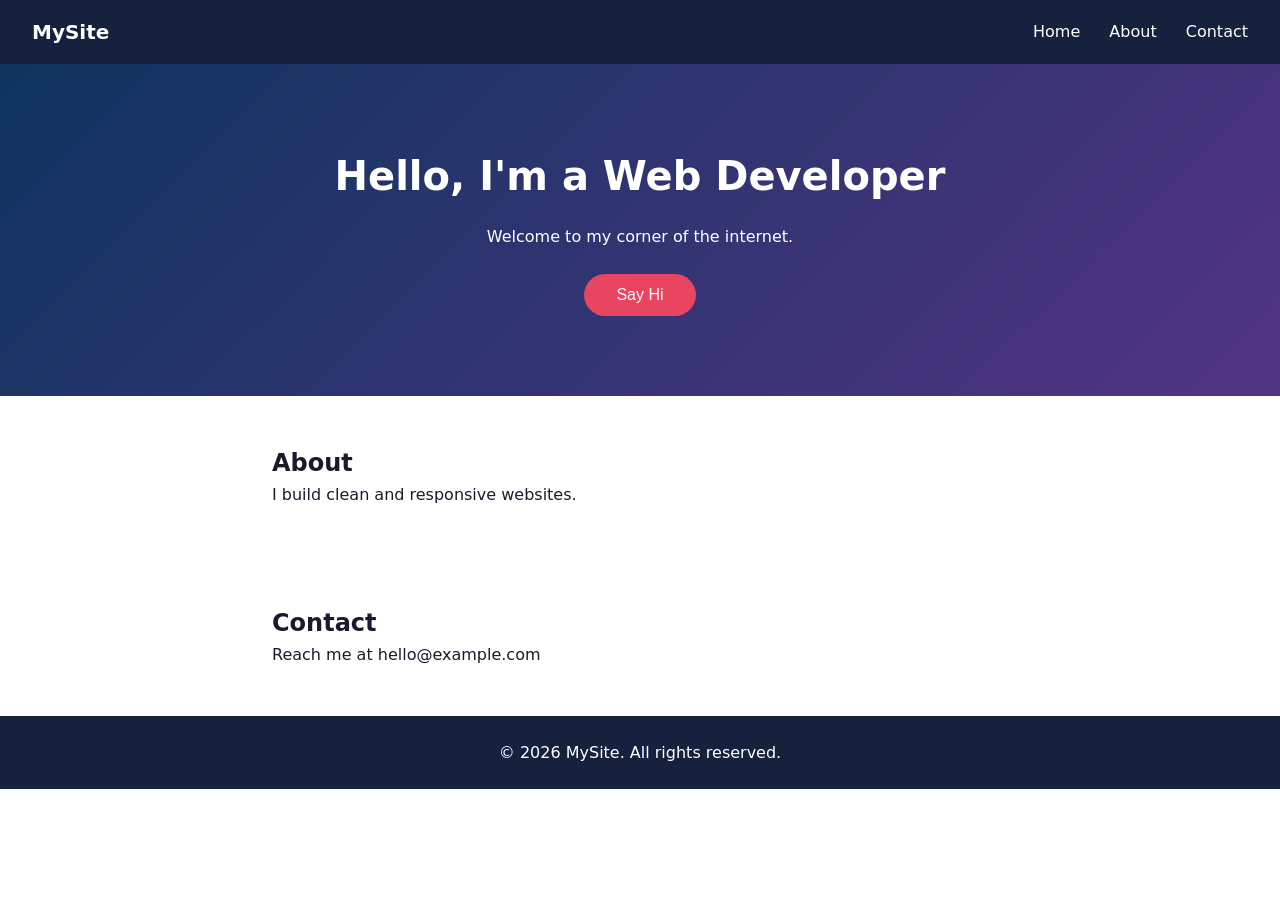
<file: index.html>
<!DOCTYPE html>
<html lang="en">
<head>
  <meta charset="UTF-8" />
  <meta name="viewport" content="width=device-width, initial-scale=1.0" />
  <title>My Website</title>
  <link rel="stylesheet" href="style.css" />
</head>
<body>
  <header class="nav">
    <span class="logo">MySite</span>
    <nav>
      <a href="#home">Home</a>
      <a href="#about">About</a>
      <a href="#contact">Contact</a>
    </nav>
  </header>

  <section id="home" class="hero">
    <h1>Hello, I'm a Web Developer</h1>
    <p>Welcome to my corner of the internet.</p>
    <button id="greetBtn">Say Hi</button>
  </section>

  <section id="about" class="section">
    <h2>About</h2>
    <p>I build clean and responsive websites.</p>
  </section>

  <section id="contact" class="section">
    <h2>Contact</h2>
    <p>Reach me at hello@example.com</p>
  </section>

  <footer>
    <p>&copy; 2026 MySite. All rights reserved.</p>
  </footer>

  <script src="script.js"></script>
</body>
</html>
</file>
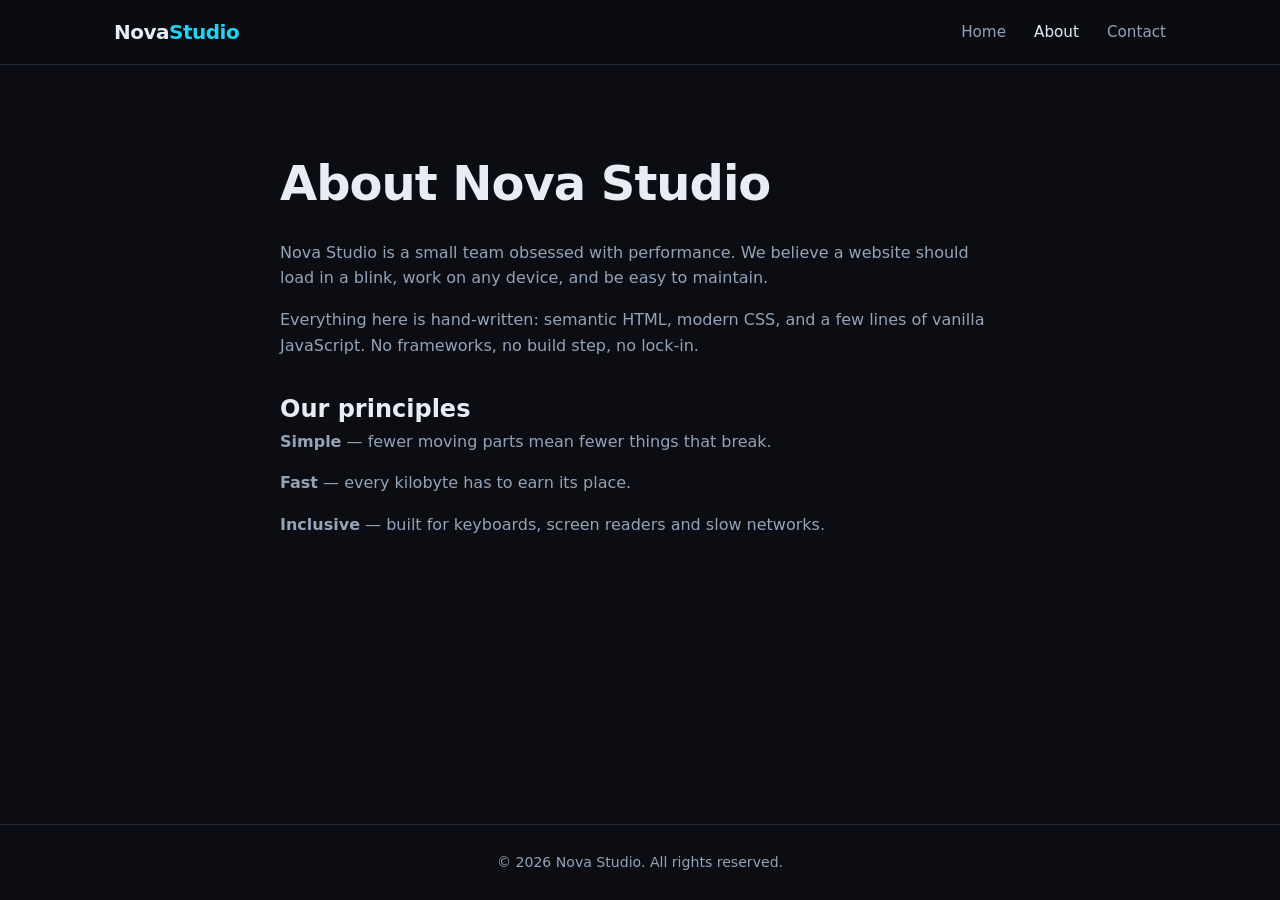
<file: about.html>
<!DOCTYPE html>
<html lang="en">
<head>
  <meta charset="UTF-8" />
  <meta name="viewport" content="width=device-width, initial-scale=1.0" />
  <title>About — Nova Studio</title>
  <link rel="stylesheet" href="css/styles.css" />
</head>
<body>
  <header class="site-header">
    <nav class="nav">
      <a class="logo" href="index.html">Nova<span>Studio</span></a>
      <button class="nav-toggle" id="navToggle" aria-label="Toggle menu">&#9776;</button>
      <ul class="nav-links" id="navLinks">
        <li><a href="index.html">Home</a></li>
        <li><a href="about.html" class="active">About</a></li>
        <li><a href="contact.html">Contact</a></li>
      </ul>
    </nav>
  </header>

  <main class="page">
    <h1>About Nova Studio</h1>
    <p>Nova Studio is a small team obsessed with performance. We believe a website should load in a blink, work on any device, and be easy to maintain.</p>
    <p>Everything here is hand-written: semantic HTML, modern CSS, and a few lines of vanilla JavaScript. No frameworks, no build step, no lock-in.</p>
    <h2 style="margin-top:32px;">Our principles</h2>
    <p><strong>Simple</strong> — fewer moving parts mean fewer things that break.</p>
    <p><strong>Fast</strong> — every kilobyte has to earn its place.</p>
    <p><strong>Inclusive</strong> — built for keyboards, screen readers and slow networks.</p>
  </main>

  <footer class="site-footer">
    <p>&copy; <span id="year"></span> Nova Studio. All rights reserved.</p>
  </footer>

  <script src="js/main.js"></script>
</body>
</html>
</file>
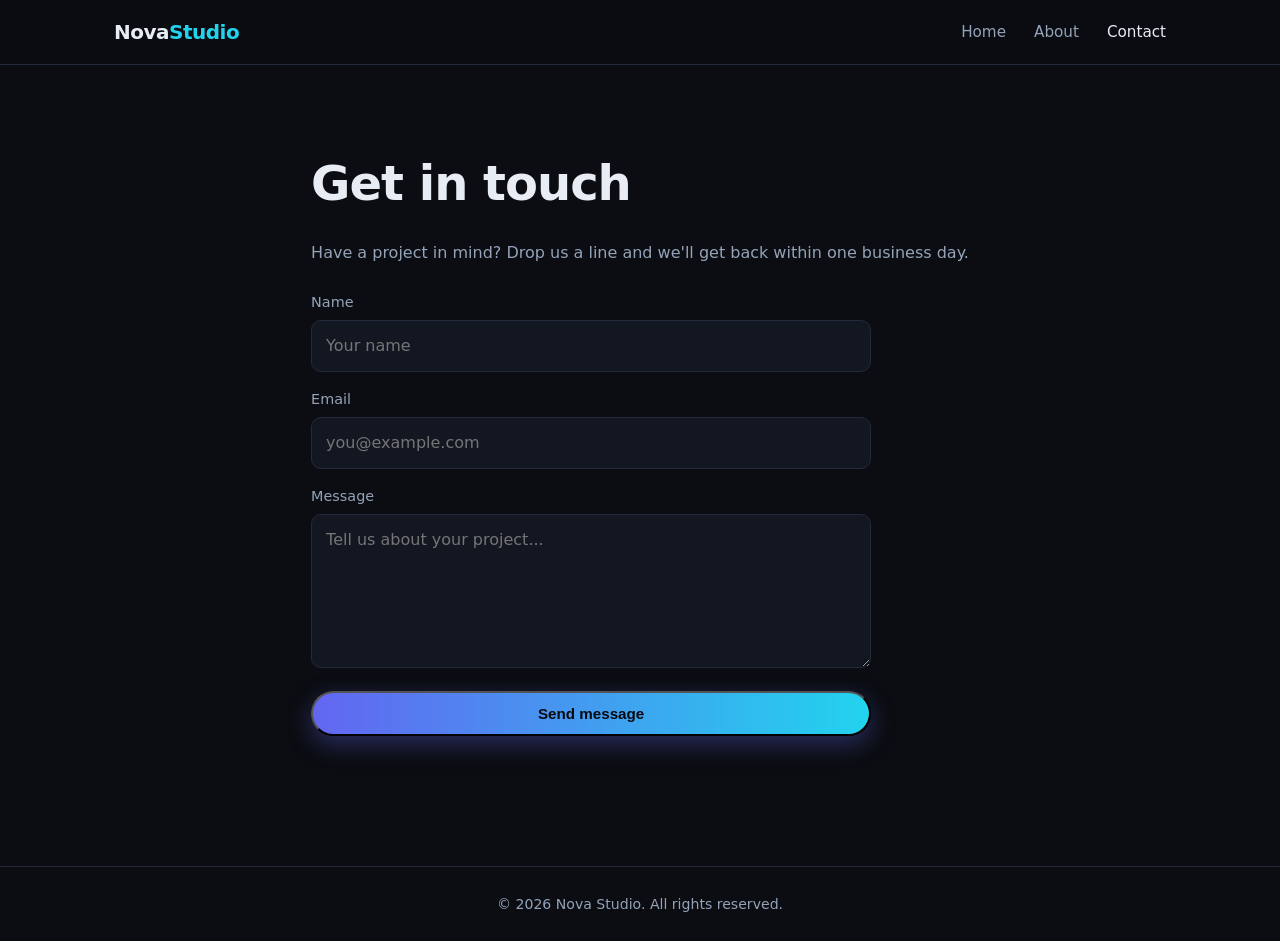
<file: contact.html>
<!DOCTYPE html>
<html lang="en">
<head>
  <meta charset="UTF-8" />
  <meta name="viewport" content="width=device-width, initial-scale=1.0" />
  <title>Contact — Nova Studio</title>
  <link rel="stylesheet" href="css/styles.css" />
</head>
<body>
  <header class="site-header">
    <nav class="nav">
      <a class="logo" href="index.html">Nova<span>Studio</span></a>
      <button class="nav-toggle" id="navToggle" aria-label="Toggle menu">&#9776;</button>
      <ul class="nav-links" id="navLinks">
        <li><a href="index.html">Home</a></li>
        <li><a href="about.html">About</a></li>
        <li><a href="contact.html" class="active">Contact</a></li>
      </ul>
    </nav>
  </header>

  <main class="page">
    <h1>Get in touch</h1>
    <p>Have a project in mind? Drop us a line and we'll get back within one business day.</p>

    <form class="form" id="contactForm" novalidate>
      <div>
        <label for="name">Name</label>
        <input id="name" name="name" type="text" placeholder="Your name" required />
      </div>
      <div>
        <label for="email">Email</label>
        <input id="email" name="email" type="email" placeholder="you@example.com" required />
      </div>
      <div>
        <label for="message">Message</label>
        <textarea id="message" name="message" rows="5" placeholder="Tell us about your project..." required></textarea>
      </div>
      <button class="btn btn-primary" type="submit">Send message</button>
      <p class="form-status" id="formStatus" role="status"></p>
    </form>
  </main>

  <footer class="site-footer">
    <p>&copy; <span id="year"></span> Nova Studio. All rights reserved.</p>
  </footer>

  <script src="js/main.js"></script>
</body>
</html>
</file>
<file: style.css>
* {
  margin: 0;
  padding: 0;
  box-sizing: border-box;
}

body {
  font-family: system-ui, -apple-system, "Segoe UI", sans-serif;
  color: #1a1a2e;
  line-height: 1.6;
}

.nav {
  display: flex;
  justify-content: space-between;
  align-items: center;
  padding: 1rem 2rem;
  background: #16213e;
  color: #fff;
}

.nav a {
  color: #fff;
  margin-left: 1.5rem;
  text-decoration: none;
}

.logo {
  font-weight: 700;
  font-size: 1.25rem;
}

.hero {
  text-align: center;
  padding: 5rem 2rem;
  background: linear-gradient(135deg, #0f3460, #533483);
  color: #fff;
}

.hero h1 {
  font-size: 2.5rem;
  margin-bottom: 1rem;
}

.hero button {
  margin-top: 1.5rem;
  padding: 0.75rem 2rem;
  border: none;
  border-radius: 999px;
  background: #e94560;
  color: #fff;
  font-size: 1rem;
  cursor: pointer;
}

.section {
  padding: 3rem 2rem;
  max-width: 800px;
  margin: 0 auto;
}

footer {
  text-align: center;
  padding: 1.5rem;
  background: #16213e;
  color: #fff;
}
</file>
<file: css/styles.css>
:root {
  --bg: #0b0d12;
  --surface: #131722;
  --border: #232a3b;
  --text: #e7ecf5;
  --muted: #94a3b8;
  --accent: #6366f1;
  --accent-2: #22d3ee;
  --radius: 14px;
  --max: 1100px;
}

* { box-sizing: border-box; margin: 0; padding: 0; }

html { scroll-behavior: smooth; }

body {
  font-family: "Segoe UI", system-ui, -apple-system, Roboto, sans-serif;
  background: var(--bg);
  color: var(--text);
  line-height: 1.6;
  min-height: 100vh;
  display: flex;
  flex-direction: column;
}

a { color: inherit; text-decoration: none; }

.container { max-width: var(--max); margin: 0 auto; padding: 0 24px; }

/* Header */
.site-header {
  position: sticky;
  top: 0;
  z-index: 50;
  backdrop-filter: blur(10px);
  background: rgba(11, 13, 18, 0.8);
  border-bottom: 1px solid var(--border);
}

.nav {
  max-width: var(--max);
  margin: 0 auto;
  padding: 16px 24px;
  display: flex;
  align-items: center;
  justify-content: space-between;
}

.logo { font-size: 1.25rem; font-weight: 700; letter-spacing: -0.5px; }
.logo span { color: var(--accent-2); }

.nav-links { display: flex; gap: 28px; list-style: none; }
.nav-links a { color: var(--muted); font-size: 0.95rem; transition: color 0.2s; }
.nav-links a:hover, .nav-links a.active { color: var(--text); }

.nav-toggle {
  display: none;
  background: none;
  border: 1px solid var(--border);
  color: var(--text);
  font-size: 1.2rem;
  padding: 6px 10px;
  border-radius: 8px;
  cursor: pointer;
}

/* Hero */
.hero {
  flex: 1;
  display: flex;
  align-items: center;
  padding: 90px 24px;
  background:
    radial-gradient(600px 300px at 20% 10%, rgba(99, 102, 241, 0.25), transparent),
    radial-gradient(500px 300px at 80% 60%, rgba(34, 211, 238, 0.18), transparent);
}

.hero-content { max-width: var(--max); margin: 0 auto; width: 100%; }

.eyebrow {
  text-transform: uppercase;
  letter-spacing: 3px;
  font-size: 0.78rem;
  color: var(--accent-2);
  margin-bottom: 14px;
}

.hero h1 {
  font-size: clamp(2.2rem, 6vw, 4rem);
  line-height: 1.1;
  letter-spacing: -1.5px;
  max-width: 760px;
}

.gradient {
  background: linear-gradient(90deg, var(--accent), var(--accent-2));
  -webkit-background-clip: text;
  background-clip: text;
  color: transparent;
}

.lead { color: var(--muted); font-size: 1.1rem; margin-top: 18px; max-width: 560px; }

.cta-group { display: flex; gap: 14px; margin-top: 32px; flex-wrap: wrap; }

.btn {
  padding: 12px 26px;
  border-radius: 999px;
  font-weight: 600;
  font-size: 0.95rem;
  transition: transform 0.15s, box-shadow 0.15s, background 0.15s;
}
.btn:hover { transform: translateY(-2px); }
.btn-primary {
  background: linear-gradient(90deg, var(--accent), var(--accent-2));
  color: #07090f;
  box-shadow: 0 8px 24px rgba(99, 102, 241, 0.35);
}
.btn-ghost { border: 1px solid var(--border); color: var(--text); }
.btn-ghost:hover { background: var(--surface); }

/* Features */
.features { padding: 80px 0; border-top: 1px solid var(--border); }
.features h2 { font-size: 2rem; letter-spacing: -1px; margin-bottom: 34px; }

.grid {
  display: grid;
  grid-template-columns: repeat(auto-fit, minmax(260px, 1fr));
  gap: 22px;
}

.card {
  background: var(--surface);
  border: 1px solid var(--border);
  border-radius: var(--radius);
  padding: 26px;
  transition: border-color 0.2s, transform 0.2s;
}
.card:hover { border-color: var(--accent); transform: translateY(-4px); }
.card h3 { margin-bottom: 10px; font-size: 1.15rem; }
.card p { color: var(--muted); font-size: 0.95rem; }

/* Page content */
.page { max-width: var(--max); margin: 0 auto; padding: 80px 24px; flex: 1; }
.page h1 { font-size: clamp(2rem, 5vw, 3rem); letter-spacing: -1px; margin-bottom: 18px; }
.page p { color: var(--muted); margin-bottom: 16px; max-width: 720px; }

.form { display: grid; gap: 16px; max-width: 560px; margin-top: 26px; }
.form label { font-size: 0.9rem; color: var(--muted); display: block; margin-bottom: 6px; }
.form input, .form textarea {
  width: 100%;
  padding: 12px 14px;
  background: var(--surface);
  border: 1px solid var(--border);
  border-radius: 10px;
  color: var(--text);
  font: inherit;
}
.form input:focus, .form textarea:focus { outline: 2px solid var(--accent); border-color: transparent; }
.form-status { font-size: 0.9rem; color: var(--accent-2); min-height: 1.2em; }

/* Footer */
.site-footer {
  border-top: 1px solid var(--border);
  padding: 26px 24px;
  text-align: center;
  color: var(--muted);
  font-size: 0.88rem;
}

/* Responsive */
@media (max-width: 720px) {
  .nav-toggle { display: block; }
  .nav-links {
    display: none;
    position: absolute;
    top: 100%;
    left: 0;
    right: 0;
    flex-direction: column;
    gap: 0;
    background: var(--surface);
    border-bottom: 1px solid var(--border);
  }
  .nav-links.open { display: flex; }
  .nav-links li { padding: 14px 24px; border-top: 1px solid var(--border); }
}
</file>
